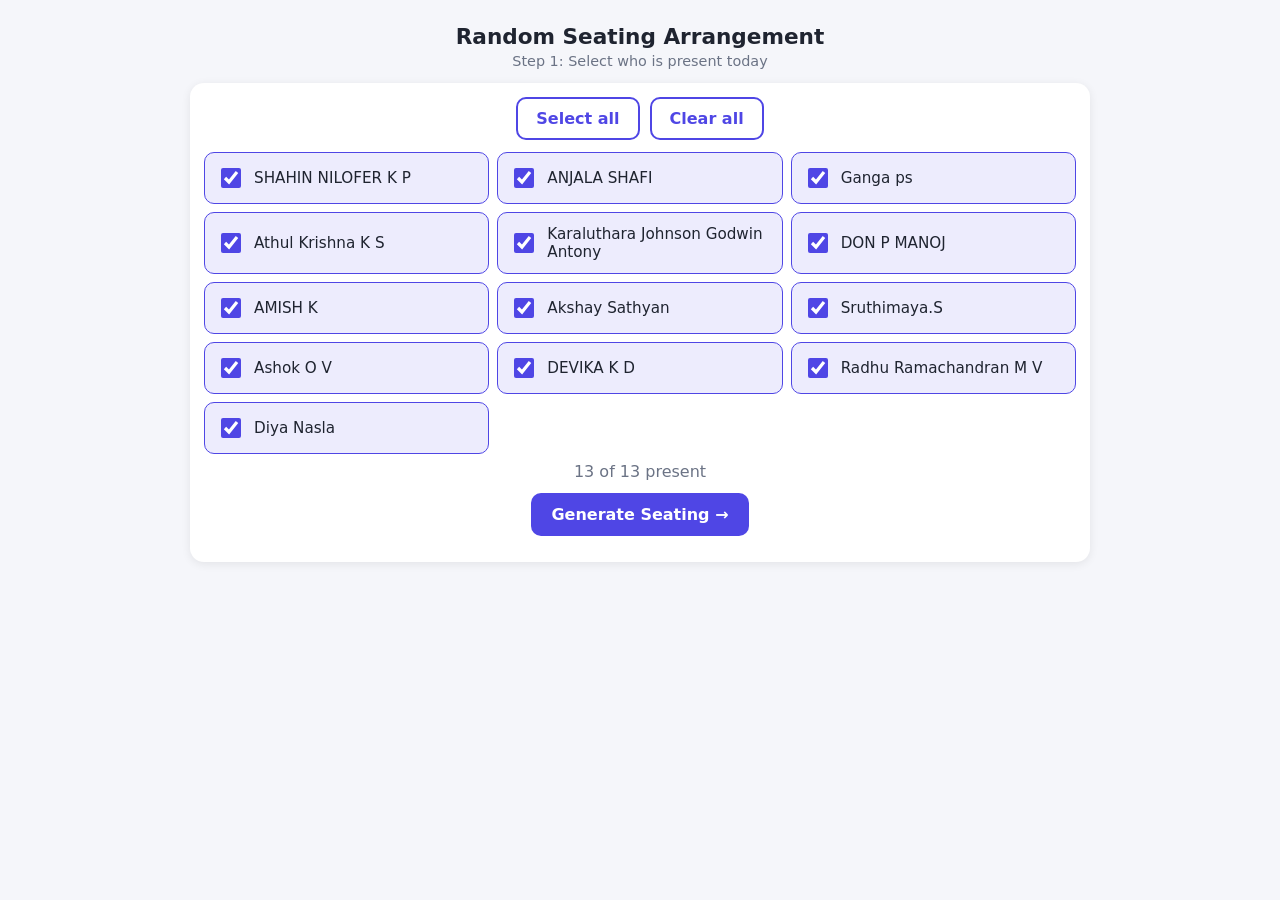
<file: class.html>
<!doctype html>
<html lang="en">
<head>
<meta charset="utf-8">
<meta name="viewport" content="width=device-width, initial-scale=1">
<title>Random Seating Arrangement</title>
<style>
  :root{--bg:#f5f6fa;--card:#fff;--ink:#1f2430;--muted:#6b7385;--accent:#4f46e5;--line:#dfe2ee}
  @media (prefers-color-scheme: dark){
    :root{--bg:#14161c;--card:#1e212b;--ink:#eceef5;--muted:#9aa1b5;--accent:#818cf8;--line:#33374a}
  }
  *{box-sizing:border-box}
  body{margin:0;background:var(--bg);color:var(--ink);font-family:system-ui,-apple-system,"Segoe UI",Roboto,sans-serif;padding:16px}
  .wrap{max-width:900px;margin:0 auto}
  h1{font-size:1.35rem;margin:8px 0 4px;text-align:center}
  p.sub{margin:0 0 14px;text-align:center;color:var(--muted);font-size:.9rem}
  .card{background:var(--card);border-radius:14px;padding:14px;box-shadow:0 2px 10px rgba(0,0,0,.08)}
  .row{display:flex;gap:10px;justify-content:center;flex-wrap:wrap;margin:12px 0}
  button{font:inherit;font-weight:600;border:0;border-radius:10px;padding:12px 20px;background:var(--accent);color:#fff;cursor:pointer}
  button.secondary{background:transparent;color:var(--accent);border:2px solid var(--accent);padding:10px 18px}
  button:disabled{opacity:.4;cursor:not-allowed}
  button:active:not(:disabled){transform:scale(.97)}
  .list{display:grid;grid-template-columns:repeat(auto-fill,minmax(250px,1fr));gap:8px}
  label.p{display:flex;align-items:center;gap:10px;padding:12px;border:1.5px solid var(--line);border-radius:10px;cursor:pointer;font-size:.95rem}
  label.p input{width:20px;height:20px;accent-color:var(--accent);flex:none}
  label.p.on{border-color:var(--accent);background:color-mix(in srgb,var(--accent) 10%,transparent)}
  #count{text-align:center;color:var(--muted);margin:8px 0}
  #step2{display:none}
  canvas{width:100%;height:auto;border-radius:10px;border:1px solid var(--line);background:#fff;display:block}
  .note{text-align:center;color:var(--muted);font-size:.85rem;margin-top:8px}
</style>
</head>
<body>
<div class="wrap">
  <h1>Random Seating Arrangement</h1>

  <!-- STEP 1 -->
  <div id="step1">
    <p class="sub">Step 1: Select who is present today</p>
    <div class="card">
      <div class="row" style="margin-top:0">
        <button class="secondary" id="all">Select all</button>
        <button class="secondary" id="none">Clear all</button>
      </div>
      <div class="list" id="list"></div>
      <div id="count"></div>
      <div class="row"><button id="go">Generate Seating →</button></div>
    </div>
  </div>

  <!-- STEP 2 -->
  <div id="step2">
    <p class="sub" id="sub2"></p>
    <div class="card">
      <canvas id="cv"></canvas>
      <div class="row">
        <button id="again">🔀 Shuffle Again</button>
        <button id="dl">⬇ Download Image</button>
        <button class="secondary" id="back">← Change Attendance</button>
      </div>
      <div class="note" id="note"></div>
    </div>
  </div>
</div>

<script>
const NAMES = [
  "SHAHIN NILOFER K P","ANJALA SHAFI","Ganga ps","Athul Krishna K S",
  "Karaluthara Johnson Godwin Antony","DON P MANOJ","AMISH K","Akshay Sathyan",
  "Sruthimaya.S","Ashok O V","DEVIKA K D","Radhu Ramachandran M V","Diya Nasla"
];
// null = no seat at that position
const LEFT  = [[1,2],[3,4],[5,6]];
const RIGHT = [[null,2,3],[4,5,6],[7,8,null]];

const $ = id => document.getElementById(id);
let present = [];

/* ---------- Step 1: attendance ---------- */
const list = $("list");
NAMES.forEach((n,i) => {
  const l = document.createElement("label");
  l.className = "p on";
  l.innerHTML = '<input type="checkbox" checked><span></span>';
  l.querySelector("span").textContent = n;
  l.querySelector("input").addEventListener("change", e => {
    l.classList.toggle("on", e.target.checked); updateCount();
  });
  list.appendChild(l);
});
function setAll(v){
  list.querySelectorAll("label").forEach(l => {
    l.querySelector("input").checked = v; l.classList.toggle("on", v);
  });
  updateCount();
}
function selected(){
  return [...list.querySelectorAll("label")]
    .filter(l => l.querySelector("input").checked)
    .map(l => l.querySelector("span").textContent);
}
function updateCount(){
  const c = selected().length;
  $("count").textContent = `${c} of ${NAMES.length} present`;
  $("go").disabled = c === 0;
}
$("all").onclick = () => setAll(true);
$("none").onclick = () => setAll(false);
updateCount();

$("go").onclick = () => {
  present = selected();
  $("step1").style.display = "none";
  $("step2").style.display = "block";
  generate();
};
$("back").onclick = () => {
  $("step2").style.display = "none";
  $("step1").style.display = "block";
};
$("again").onclick = generate;

/* ---------- Seating logic ---------- */
function shuffle(a){
  a = a.slice();
  for(let i=a.length-1;i>0;i--){
    const j = Math.floor(Math.random()*(i+1));
    [a[i],a[j]] = [a[j],a[i]];
  }
  return a;
}

function generate(){
  // 13 real seats; present students get random seats, the rest stay vacant
  const seatIds = [];
  LEFT.flat().forEach(n => seatIds.push("L"+n));
  RIGHT.flat().forEach(n => { if(n!==null) seatIds.push("R"+n); });
  const people = shuffle(present);
  const chosen = shuffle(seatIds).slice(0, people.length);
  const map = {};
  chosen.forEach((id,i) => map[id] = people[i]);
  draw(map);
  $("sub2").textContent = `${present.length} present · ${seatIds.length - present.length} seat(s) vacant`;
  $("note").textContent = present.length === NAMES.length ? "" : "Absent students are not seated; their seats show as vacant.";
}

/* ---------- Draw to canvas (this is the downloadable image) ---------- */
const cv = $("cv"), ctx = cv.getContext("2d");
const W = 1000, H = 520, S = 2; // logical size, pixel scale
cv.width = W*S; cv.height = H*S;

function wrap(text, maxW){
  const words = text.split(/\s+/), lines = []; let cur = "";
  for(const w of words){
    const t = cur ? cur+" "+w : w;
    if(ctx.measureText(t).width <= maxW || !cur) cur = t;
    else { lines.push(cur); cur = w; }
  }
  if(cur) lines.push(cur);
  return lines;
}

function seat(x, y, w, h, label, name){
  ctx.beginPath(); ctx.roundRect(x, y, w, h, 12);
  if(name){
    ctx.fillStyle = "#eef0ff"; ctx.fill();
    ctx.strokeStyle = "#8b93f5"; ctx.lineWidth = 2; ctx.setLineDash([]); ctx.stroke();
  } else {
    ctx.fillStyle = "#f4f5f8"; ctx.fill();
    ctx.strokeStyle = "#c9cdd9"; ctx.lineWidth = 2; ctx.setLineDash([6,5]); ctx.stroke(); ctx.setLineDash([]);
  }
  ctx.textAlign = "center"; ctx.textBaseline = "alphabetic";
  ctx.fillStyle = "#7a8196"; ctx.font = "600 11px system-ui, sans-serif";
  ctx.fillText(label, x+w/2, y+16);
  if(!name){
    ctx.fillStyle = "#a3a9ba"; ctx.font = "italic 13px system-ui, sans-serif";
    ctx.fillText("vacant", x+w/2, y+h/2+12);
    return;
  }
  let size = 16, lines;
  const avail = h - 28;
  for(; size >= 10; size--){
    ctx.font = `700 ${size}px system-ui, sans-serif`;
    lines = wrap(name, w-16);
    if(lines.length*(size+3) <= avail) break;
  }
  ctx.fillStyle = "#1f2430";
  const lh = size+3, total = lines.length*lh;
  let ty = y+22 + (avail-total)/2 + size;
  lines.forEach(l => { ctx.fillText(l, x+w/2, ty); ty += lh; });
}

function draw(map){
  ctx.setTransform(S,0,0,S,0,0);
  ctx.fillStyle = "#ffffff"; ctx.fillRect(0,0,W,H);

  ctx.textAlign = "center"; ctx.textBaseline = "alphabetic";
  ctx.fillStyle = "#1f2430"; ctx.font = "700 26px system-ui, sans-serif";
  ctx.fillText("Classroom Seating Arrangement", W/2, 42);

  // board
  ctx.fillStyle = "#1f2430"; ctx.beginPath(); ctx.roundRect(W/2-200, 60, 400, 30, 8); ctx.fill();
  ctx.fillStyle = "#fff"; ctx.font = "600 13px system-ui, sans-serif";
  ctx.fillText("FRONT / BOARD", W/2, 80);

  const sw = 140, sh = 90, g = 12, aisle = 90;
  const leftW = 2*sw + g, rightW = 3*sw + 2*g;
  const x0 = (W - (leftW + aisle + rightW)) / 2;
  const y0 = 120;

  LEFT.forEach((row,r) => row.forEach((n,c) => {
    const id = "L"+n;
    seat(x0 + c*(sw+g), y0 + r*(sh+g), sw, sh, id, map[id]);
  }));
  const xr = x0 + leftW + aisle;
  RIGHT.forEach((row,r) => row.forEach((n,c) => {
    if(n === null) return; // no seat here
    const id = "R"+n;
    seat(xr + c*(sw+g), y0 + r*(sh+g), sw, sh, id, map[id]);
  }));

  const yl = y0 + 3*sh + 2*g + 30;
  ctx.fillStyle = "#7a8196"; ctx.font = "600 13px system-ui, sans-serif"; ctx.textAlign = "center";
  ctx.fillText("LEFT SIDE", x0 + leftW/2, yl);
  ctx.fillText("RIGHT SIDE", xr + rightW/2, yl);

  const d = new Date().toLocaleDateString("en-GB",{day:"2-digit",month:"short",year:"numeric"});
  ctx.fillStyle = "#a3a9ba"; ctx.font = "12px system-ui, sans-serif";
  ctx.fillText(`${d} · ${Object.keys(map).length} present`, W/2, H-16);
}

/* ---------- Download ---------- */
$("dl").onclick = () => {
  const a = document.createElement("a");
  a.download = "seating-arrangement.png";
  a.href = cv.toDataURL("image/png");
  document.body.appendChild(a); a.click(); a.remove();
};
</script>
</body>
</html>
</file>
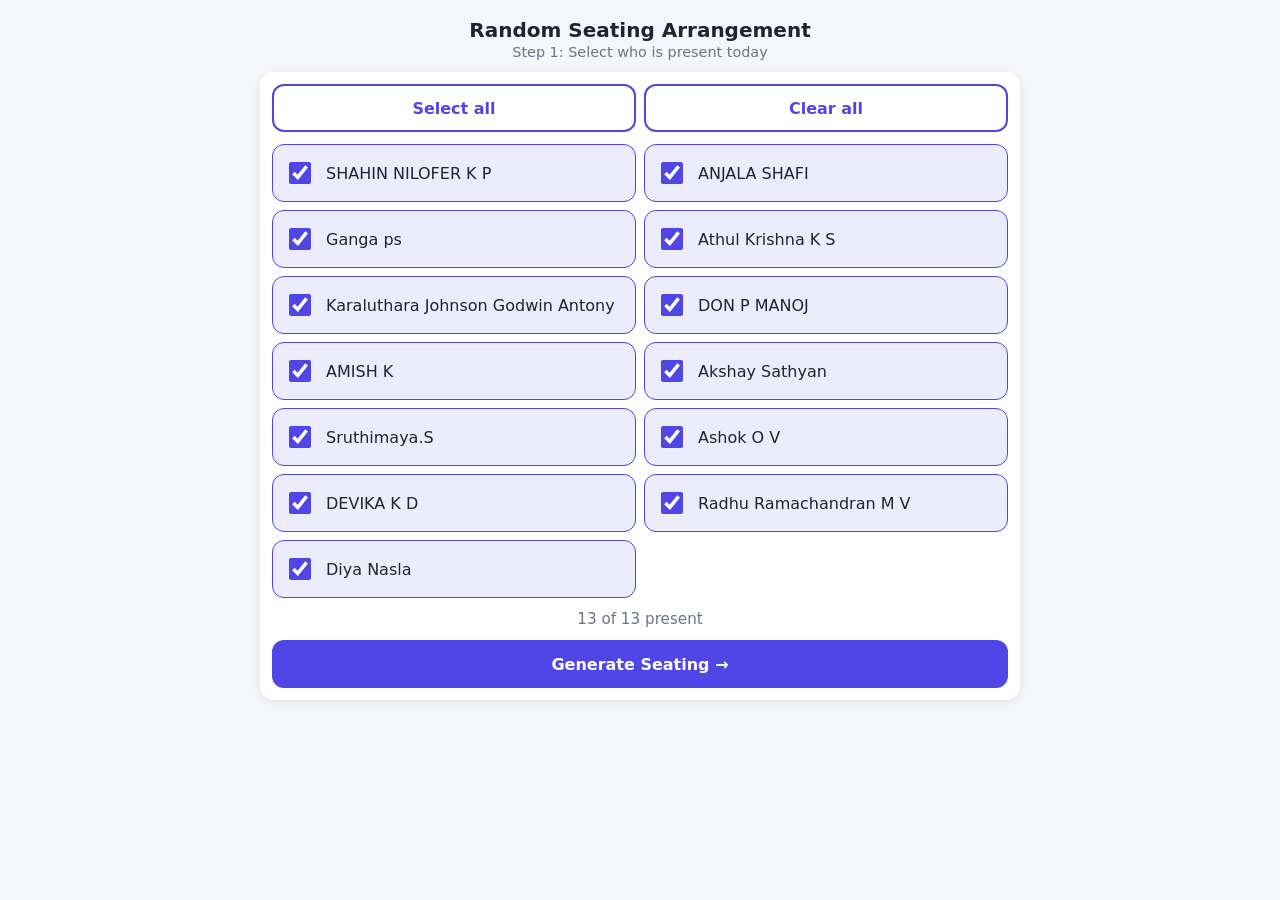
<file: oceans.html>
<!doctype html>
<html lang="en">
<head>
<meta charset="utf-8">
<meta name="viewport" content="width=device-width, initial-scale=1, viewport-fit=cover">
<title>Random Seating Arrangement</title>
<style>
  :root{--bg:#f5f6fa;--card:#fff;--ink:#1f2430;--muted:#6b7385;--accent:#4f46e5;--line:#dfe2ee}
  @media (prefers-color-scheme: dark){
    :root{--bg:#14161c;--card:#1e212b;--ink:#eceef5;--muted:#9aa1b5;--accent:#818cf8;--line:#33374a}
  }
  *{box-sizing:border-box;-webkit-tap-highlight-color:transparent}
  html{-webkit-text-size-adjust:100%}
  body{margin:0;background:var(--bg);color:var(--ink);
    font-family:system-ui,-apple-system,"Segoe UI",Roboto,sans-serif;
    padding:12px 12px calc(12px + env(safe-area-inset-bottom))}
  .wrap{max-width:760px;margin:0 auto}
  h1{font-size:1.25rem;margin:6px 0 2px;text-align:center}
  p.sub{margin:0 0 12px;text-align:center;color:var(--muted);font-size:.9rem}
  .card{background:var(--card);border-radius:14px;padding:12px;box-shadow:0 2px 10px rgba(0,0,0,.08)}
  .row{display:flex;gap:8px;flex-wrap:wrap;margin:12px 0 0}
  .row>button{flex:1 1 140px}
  button{font:inherit;font-weight:600;border:0;border-radius:12px;padding:14px 16px;min-height:48px;
    background:var(--accent);color:#fff;cursor:pointer;touch-action:manipulation}
  button.secondary{background:transparent;color:var(--accent);border:2px solid var(--accent);padding:12px 14px}
  button:disabled{opacity:.4;cursor:not-allowed}
  button:active:not(:disabled){transform:scale(.97)}
  .list{display:grid;grid-template-columns:1fr;gap:8px;margin-top:12px}
  @media (min-width:560px){.list{grid-template-columns:1fr 1fr}}
  label.p{display:flex;align-items:center;gap:12px;padding:14px 12px;border:1.5px solid var(--line);
    border-radius:12px;cursor:pointer;font-size:1rem;min-height:52px;user-select:none}
  label.p input{width:22px;height:22px;accent-color:var(--accent);flex:none}
  label.p.on{border-color:var(--accent);background:color-mix(in srgb,var(--accent) 10%,transparent)}
  #count{text-align:center;color:var(--muted);margin:12px 0 0;font-size:.95rem}
  #step2{display:none}
  canvas{width:100%;height:auto;border-radius:10px;border:1px solid var(--line);background:#fff;display:block}
  .note{text-align:center;color:var(--muted);font-size:.8rem;margin-top:10px;line-height:1.4}
  /* sticky action bar on phones for the first step */
  @media (max-width:559px){
    #step1 .actions{position:sticky;bottom:0;background:var(--card);padding:10px 0 2px;margin-top:8px}
    #step1 .actions .row{margin:0}
  }
</style>
</head>
<body>
<div class="wrap">
  <h1>Random Seating Arrangement</h1>

  <!-- STEP 1 -->
  <div id="step1">
    <p class="sub">Step 1: Select who is present today</p>
    <div class="card">
      <div class="row" style="margin-top:0">
        <button class="secondary" id="all">Select all</button>
        <button class="secondary" id="none">Clear all</button>
      </div>
      <div class="list" id="list"></div>
      <div id="count"></div>
      <div class="actions">
        <div class="row"><button id="go">Generate Seating →</button></div>
      </div>
    </div>
  </div>

  <!-- STEP 2 -->
  <div id="step2">
    <p class="sub" id="sub2"></p>
    <div class="card">
      <canvas id="cv"></canvas>
      <div class="row">
        <button id="again">🔀 Shuffle Again</button>
        <button id="dl">⬇ Download Image</button>
      </div>
      <div class="row">
        <button class="secondary" id="back">← Change Attendance</button>
      </div>
      <div class="note" id="note"></div>
    </div>
  </div>
</div>

<script>
const NAMES = [
  "SHAHIN NILOFER K P","ANJALA SHAFI","Ganga ps","Athul Krishna K S",
  "Karaluthara Johnson Godwin Antony","DON P MANOJ","AMISH K","Akshay Sathyan",
  "Sruthimaya.S","Ashok O V","DEVIKA K D","Radhu Ramachandran M V","Diya Nasla"
];
// null = no seat at that position
const LEFT  = [[1,2],[3,4],[5,6]];
const RIGHT = [[null,2,3],[4,5,6],[7,8,null]];

// Seats are filled in this order, so a smaller group stays together
const FILL_ORDER = ["L1","L2","L3","L4","R4","R5","R6","L5","L6","R7","R8","R3","R2"];

const $ = id => document.getElementById(id);
let present = [];

/* ---------- Step 1: attendance ---------- */
const list = $("list");
NAMES.forEach(n => {
  const l = document.createElement("label");
  l.className = "p on";
  l.innerHTML = '<input type="checkbox" checked><span></span>';
  l.querySelector("span").textContent = n;
  l.querySelector("input").addEventListener("change", e => {
    l.classList.toggle("on", e.target.checked); updateCount();
  });
  list.appendChild(l);
});
function setAll(v){
  list.querySelectorAll("label").forEach(l => {
    l.querySelector("input").checked = v; l.classList.toggle("on", v);
  });
  updateCount();
}
function selected(){
  return [...list.querySelectorAll("label")]
    .filter(l => l.querySelector("input").checked)
    .map(l => l.querySelector("span").textContent);
}
function updateCount(){
  const c = selected().length;
  $("count").textContent = `${c} of ${NAMES.length} present`;
  $("go").disabled = c === 0;
}
$("all").onclick = () => setAll(true);
$("none").onclick = () => setAll(false);
updateCount();

$("go").onclick = () => {
  present = selected();
  $("step1").style.display = "none";
  $("step2").style.display = "block";
  generate();
  window.scrollTo({top:0});
};
$("back").onclick = () => {
  $("step2").style.display = "none";
  $("step1").style.display = "block";
  window.scrollTo({top:0});
};
$("again").onclick = generate;

/* ---------- Seating logic ---------- */
function shuffle(a){
  a = a.slice();
  for(let i=a.length-1;i>0;i--){
    const j = Math.floor(Math.random()*(i+1));
    [a[i],a[j]] = [a[j],a[i]];
  }
  return a;
}

function generate(){
  // Randomise who sits where, but always fill seats in FILL_ORDER
  const people = shuffle(present);
  const map = {};
  people.forEach((p,i) => { map[FILL_ORDER[i]] = p; });
  draw(map);
  const vacant = FILL_ORDER.length - people.length;
  $("sub2").textContent = `${people.length} present · ${vacant} seat(s) vacant`;
  $("note").textContent = vacant === 0
    ? ""
    : "Seats are filled in the order L1, L2, L3, L4, R4, R5, R6, L5, L6, R7, R8, R3, R2 so nobody sits isolated.";
}

/* ---------- Draw to canvas (this is the downloadable image) ---------- */
const cv = $("cv"), ctx = cv.getContext("2d");
const W = 580, H = 450, S = 3; // logical size, pixel scale (3x = sharp when downloaded)
cv.width = W*S; cv.height = H*S;

function wrap(text, maxW){
  const words = text.split(/\s+/), lines = []; let cur = "";
  for(const w of words){
    const t = cur ? cur+" "+w : w;
    if(ctx.measureText(t).width <= maxW || !cur) cur = t;
    else { lines.push(cur); cur = w; }
  }
  if(cur) lines.push(cur);
  return lines;
}

function seat(x, y, w, h, label, name){
  ctx.beginPath(); ctx.roundRect(x, y, w, h, 10);
  if(name){
    ctx.fillStyle = "#eef0ff"; ctx.fill();
    ctx.strokeStyle = "#8b93f5"; ctx.lineWidth = 2; ctx.setLineDash([]); ctx.stroke();
  } else {
    ctx.fillStyle = "#f4f5f8"; ctx.fill();
    ctx.strokeStyle = "#c9cdd9"; ctx.lineWidth = 2; ctx.setLineDash([5,4]); ctx.stroke(); ctx.setLineDash([]);
  }
  ctx.textAlign = "center"; ctx.textBaseline = "alphabetic";
  ctx.fillStyle = "#7a8196"; ctx.font = "600 10px system-ui, sans-serif";
  ctx.fillText(label, x+w/2, y+14);
  if(!name){
    ctx.fillStyle = "#a3a9ba"; ctx.font = "italic 12px system-ui, sans-serif";
    ctx.fillText("vacant", x+w/2, y+h/2+9);
    return;
  }
  const avail = h - 24;
  let size = 15, lines;
  for(; size >= 9; size--){
    ctx.font = `700 ${size}px system-ui, sans-serif`;
    lines = wrap(name, w-12);
    if(lines.length*(size+2) <= avail) break;
  }
  ctx.fillStyle = "#1f2430";
  const lh = size+2, total = lines.length*lh;
  let ty = y+20 + (avail-total)/2 + size - 2;
  lines.forEach(l => { ctx.fillText(l, x+w/2, ty); ty += lh; });
}

function draw(map){
  ctx.setTransform(S,0,0,S,0,0);
  ctx.fillStyle = "#ffffff"; ctx.fillRect(0,0,W,H);

  ctx.textAlign = "center"; ctx.textBaseline = "alphabetic";
  ctx.fillStyle = "#1f2430"; ctx.font = "700 22px system-ui, sans-serif";
  ctx.fillText("Classroom Seating", W/2, 34);

  // board
  ctx.fillStyle = "#1f2430"; ctx.beginPath(); ctx.roundRect(W/2-150, 48, 300, 26, 7); ctx.fill();
  ctx.fillStyle = "#fff"; ctx.font = "600 12px system-ui, sans-serif";
  ctx.fillText("FRONT / BOARD", W/2, 66);

  const sw = 96, sh = 92, g = 8, aisle = 28;
  const leftW = 2*sw + g, rightW = 3*sw + 2*g;
  const x0 = (W - (leftW + aisle + rightW)) / 2;
  const y0 = 92;

  LEFT.forEach((row,r) => row.forEach((n,c) => {
    const id = "L"+n;
    seat(x0 + c*(sw+g), y0 + r*(sh+g), sw, sh, id, map[id]);
  }));
  const xr = x0 + leftW + aisle;
  RIGHT.forEach((row,r) => row.forEach((n,c) => {
    if(n === null) return; // no seat here
    const id = "R"+n;
    seat(xr + c*(sw+g), y0 + r*(sh+g), sw, sh, id, map[id]);
  }));

  const yl = y0 + 3*sh + 2*g + 24;
  ctx.fillStyle = "#7a8196"; ctx.font = "600 12px system-ui, sans-serif"; ctx.textAlign = "center";
  ctx.fillText("LEFT SIDE", x0 + leftW/2, yl);
  ctx.fillText("RIGHT SIDE", xr + rightW/2, yl);

  const d = new Date().toLocaleDateString("en-GB",{day:"2-digit",month:"short",year:"numeric"});
  ctx.fillStyle = "#a3a9ba"; ctx.font = "11px system-ui, sans-serif";
  ctx.fillText(`${d} · ${Object.keys(map).length} present`, W/2, H-12);
}

/* ---------- Download ---------- */
$("dl").onclick = () => {
  const a = document.createElement("a");
  a.download = "seating-arrangement.png";
  a.href = cv.toDataURL("image/png");
  document.body.appendChild(a); a.click(); a.remove();
};
</script>
</body>
</html>
</file>
